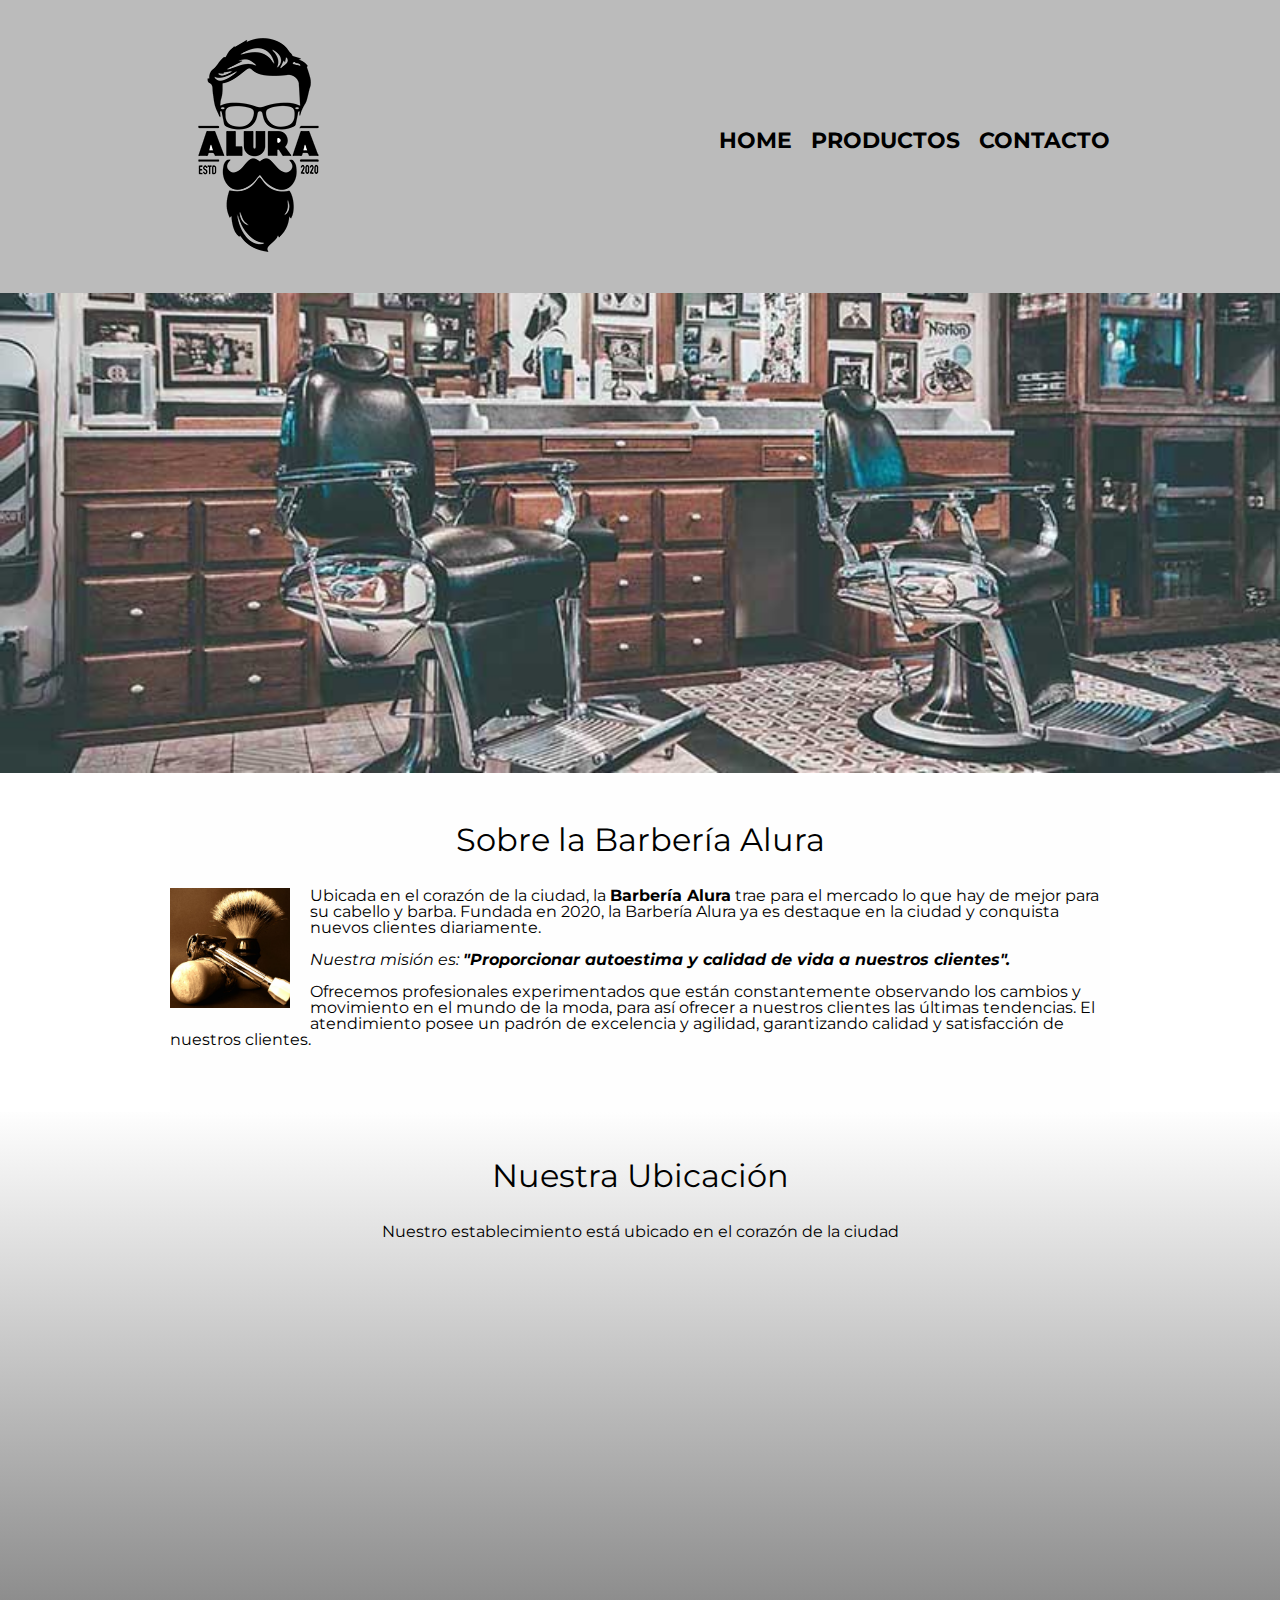
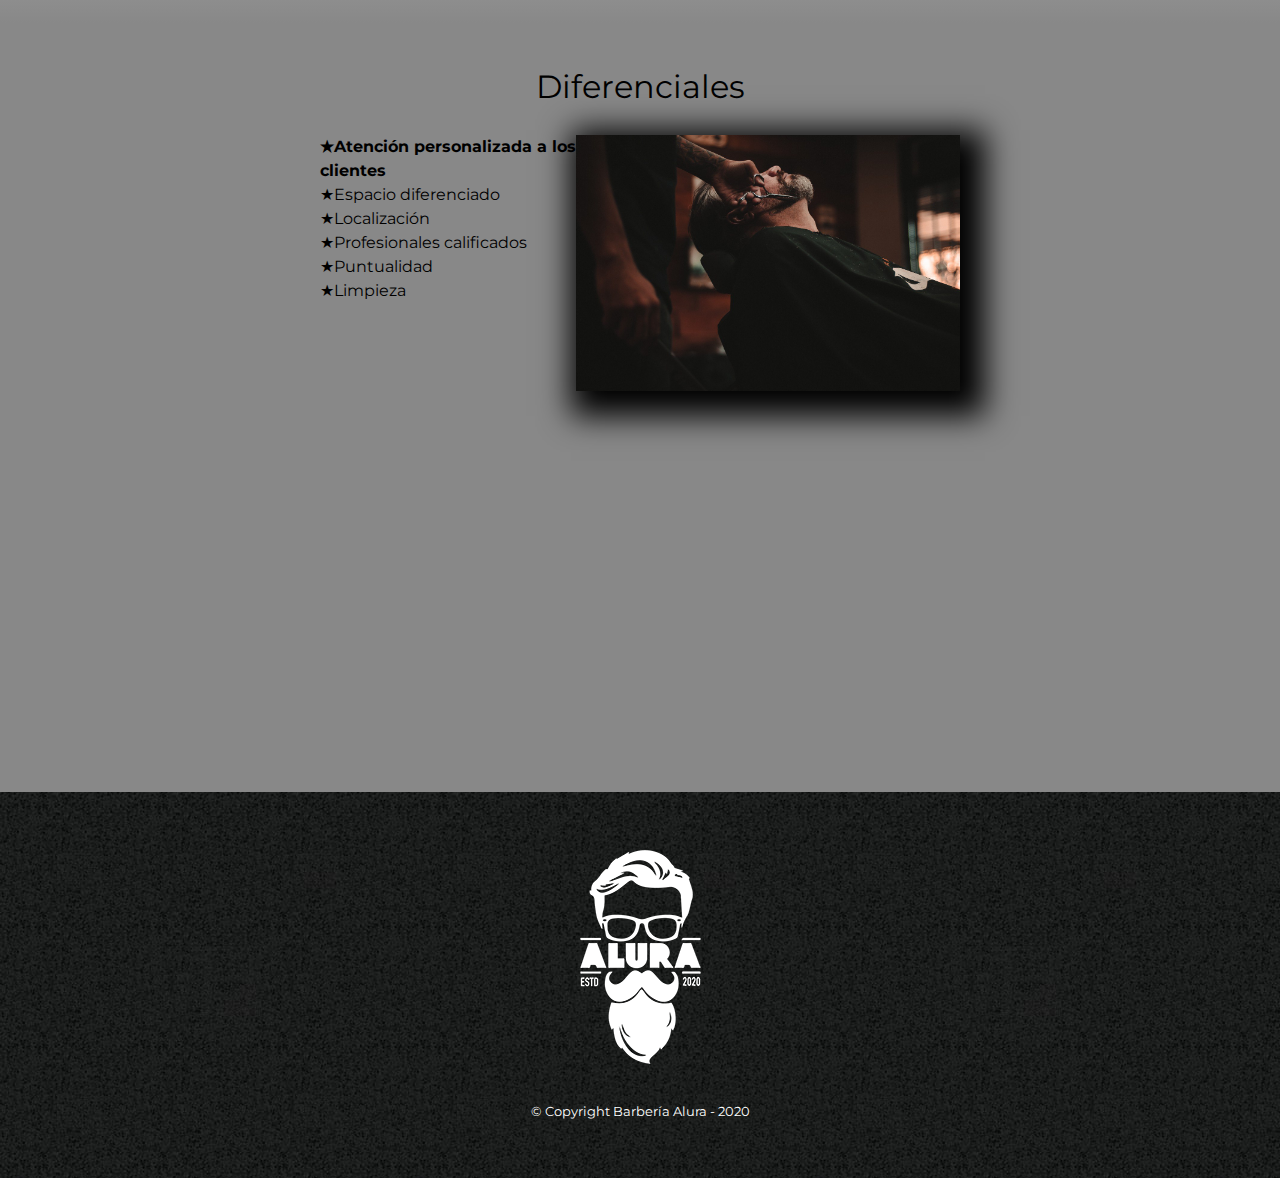
<file: index.html>
<!DOCTYPE html>

<html lang="es">

    <head>
        <meta charset="UTF-8">
        <meta name="vieport" content="width=device-width">
        <title>Barbería Alura</title>
        <link rel="stylesheet" href="reset.css">
        <link rel="stylesheet" href="style.css">
        <link rel="preconnect" href="https://fonts.googleapis.com">
        <link rel="preconnect" href="https://fonts.gstatic.com" crossorigin>
        <link href="https://fonts.googleapis.com/css2?family=Montserrat:wght@300&display=swap" rel="stylesheet">
    </head> 

    <body>

        <header>
            <div class="caja">
                <h1><img src="imagenes/logo.png"></h1>
                <nav>
                    <ul>
                        <li><a href="index.html">Home</a></li>
                        <li><a href="productos.html">Productos</a></li>
                        <li><a href="contacto.html">Contacto</a></li>
                    </ul>
                </nav>
            </div>
        </header>

        <img class="banner" src="banner/banner.jpg">

        <main>

            <section class="principal">

                <h2 class="título-principal">Sobre la Barbería Alura</h2>

                <img class="utensilios" src="imagenes/utensilios[1].jpg" alt="Utensilios de un barbero">

                <p>Ubicada en el corazón de la ciudad, la <strong>Barbería Alura</strong> trae para el mercado lo que hay de mejor para su cabello y barba. Fundada en 2020, la Barbería Alura ya es destaque en la ciudad y conquista nuevos clientes diariamente.</p>

                <p id="mision"><em>Nuestra misión es: <strong>"Proporcionar autoestima y calidad de vida a nuestros clientes".</strong></em></p>

                <p>Ofrecemos profesionales experimentados que están constantemente observando los cambios y movimiento en el mundo de la moda, para así ofrecer a nuestros clientes las últimas tendencias. El atendimiento posee un padrón de excelencia y agilidad, garantizando calidad y satisfacción de nuestros clientes.</p> 

            </section>

            <section class="mapa">

                <h3 class="título-principal">Nuestra Ubicación</h3>
                <p>Nuestro establecimiento está ubicado en el corazón de la ciudad</p>

                <div class="mapa-contenido">
                    <iframe src="https://www.google.com/maps/embed?pb=!1m18!1m12!1m3!1d3656.447511617016!2d-46.63383393987548!3d-23.588278359953836!2m3!1f0!2f0!3f0!3m2!1i1024!2i768!4f13.1!3m3!1m2!1s0x94ce5a2b2ed7f3a1%3A0xab35da2f5ca62674!2sCaelum%20-%20Education%20and%20Innovation!5e0!3m2!1sen!2sar!4v1657050233462!5m2!1sen!2sar" width= "100%" height="300" style="border:0;" allowfullscreen="" loading="lazy" referrerpolicy="no-referrer-when-downgrade"></iframe>
                </div>

            </section>

            <section class="diferenciales">

                <h3 class="título-principal">Diferenciales</h3>

                <div class="contenido-diferenciales">
                    <ul class="lista-diferenciales">
                        <li class="items">Atención personalizada a los clientes</li>
                        <li class="items">Espacio diferenciado</li>
                        <li class="items">Localización</li>
                        <li class="items">Profesionales calificados</li>
                        <li class="items">Puntualidad</li>
                        <li class="items">Limpieza</li>
                    </ul><img src="diferenciales/diferenciales.jpg" class="imagen-diferenciales">
                </div>
                <div class="video">
                    <iframe width="100%" height="315" src="https://www.youtube.com/embed/wcVVXUV0YUY" title="YouTube video player" frameborder="0" allow="accelerometer; autoplay; clipboard-write; encrypted-media; gyroscope; picture-in-picture" allowfullscreen></iframe>
                </div>

            <section>

        </main>

        <footer>
            <img src="imagenes/logo-blanco.png">
            <p class="copyright">
                &copy Copyright Barbería Alura - 2020
            </p>
        </footer>

    </body>

</html>
</file>
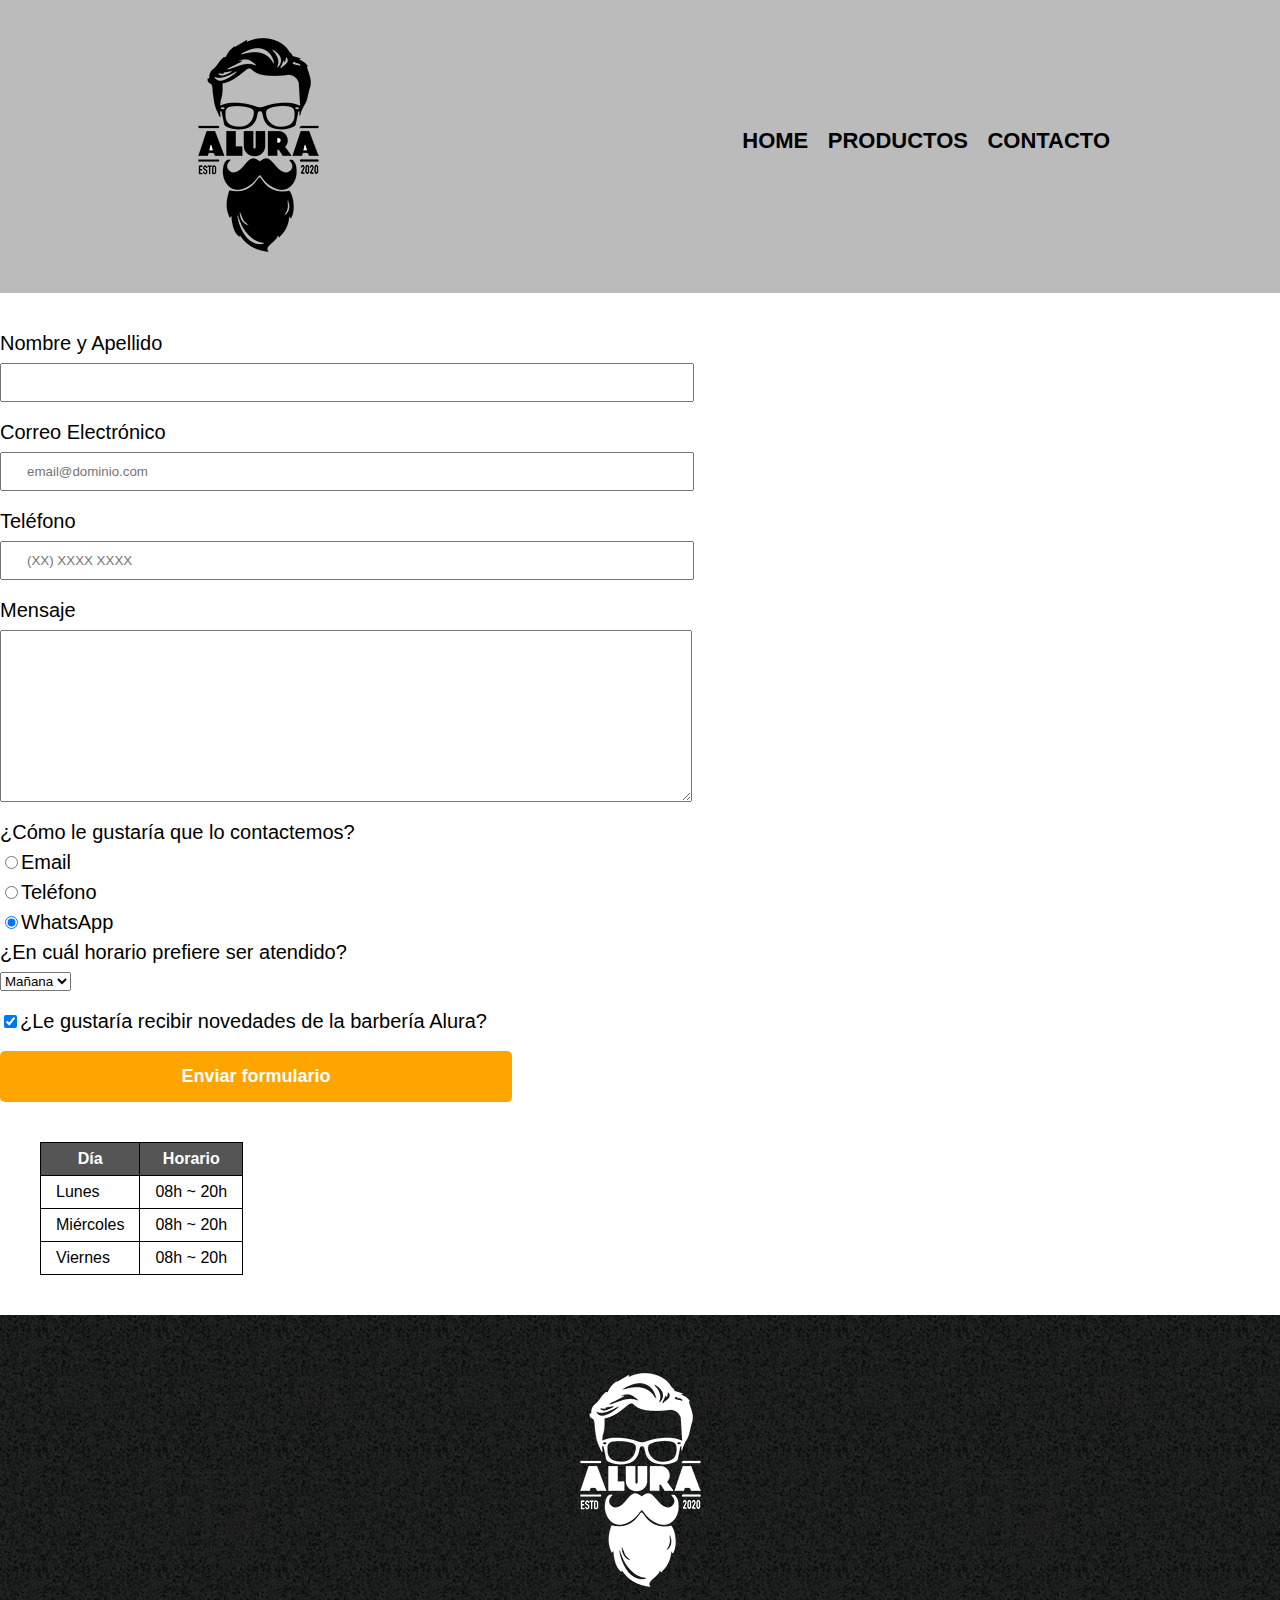
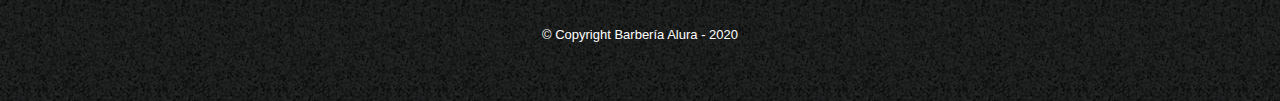
<file: contacto.html>
<!DOCTYPE html>

<html>
    <head>
        <meta charset="UTF-8">
        <title>Contacto - Barbería Alura</title>
        <link rel="stylesheet" href="reset.css">
        <link rel="stylesheet" href="style.css">
    </head>
    <body>
        <header>
            <div class="caja">
                <h1><img src="imagenes/logo.png" alt="Logo de la Barbería Alura"></h1>
                <nav>
                    <ul>
                        <li><a href="index.html">Home</a></li>
                        <li><a href="productos.html">Productos</a></li>
                        <li><a href="contacto.html">Contacto</a></li>
                    </ul>
                </nav>
            </div>
        </header>

        <main>
            <form>
                <label for="nombreapellido">Nombre y Apellido</label>
                <input type="text" id="nombreapellido" class="input-padron" required>

                <label for="correoelectronico">Correo Electrónico</label>
                <input type="email" id="correoelectronico" class="input-padron" required
                placeholder="email@dominio.com">

                <label for="telefono">Teléfono</label>
                <input type="tel" id="telefono" class="input-padron" required placeholder="(XX) XXXX XXXX">

                <label for="mensaje">Mensaje</label>
                <textarea cols="70" rows="10" id="mensaje" class="input-padron" required></textarea>

                <fieldset>
                    <legend>¿Cómo le gustaría que lo contactemos?</legend>
                    
                    <label for="radio-email"><input type="radio" 
                    name="contacto" value="email" id="radio-email">Email</label>

                    <label for="radio-telefono"><input type="radio" 
                    name="contacto" value="telefono" id="radio-telefono">Teléfono</label>
                    
                    <label for="radio-whatsapp"><input type="radio" 
                    name="contacto" value="whatsapp" id="radio-whatsapp" checked>WhatsApp</label>
                </fieldset>

                <fieldset>
                    <legend>¿En cuál horario prefiere ser atendido?</legend>
                    <select>
                        <option>Mañana</option>
                        <option>Tarde</option>
                        <option>Noche</option>
                    </select>
                </fieldset>

                <label class="checkbox"><input type="checkbox" checked>¿Le gustaría recibir novedades
            de la barbería Alura?</label>

                <input type="submit" value="Enviar formulario" class="enviar">
            </form>
        
            <table>
                <thead>
                    <tr>
                        <th>Día</td>
                        <th>Horario</td>
                    </tr>
                </thead>
                <tbody>
                    <tr>
                        <td>Lunes</td>
                        <td>08h ~ 20h</td>
                    </tr>
                    <tr>
                        <td>Miércoles</td>
                        <td>08h ~ 20h</td>
                    </tr>
                    <tr>
                        <td>Viernes</td>
                        <td>08h ~ 20h</td>
                    </tr>
                </tbody>               
            </table>
        
        
        </main>

        <footer>
            <img src="imagenes/logo-blanco.png" alt="Logo de la Barbería Alura">
            <p class="copyright">
                &copy Copyright Barbería Alura - 2020
            </p>
        </footer>

    </body>
</html>
</file>
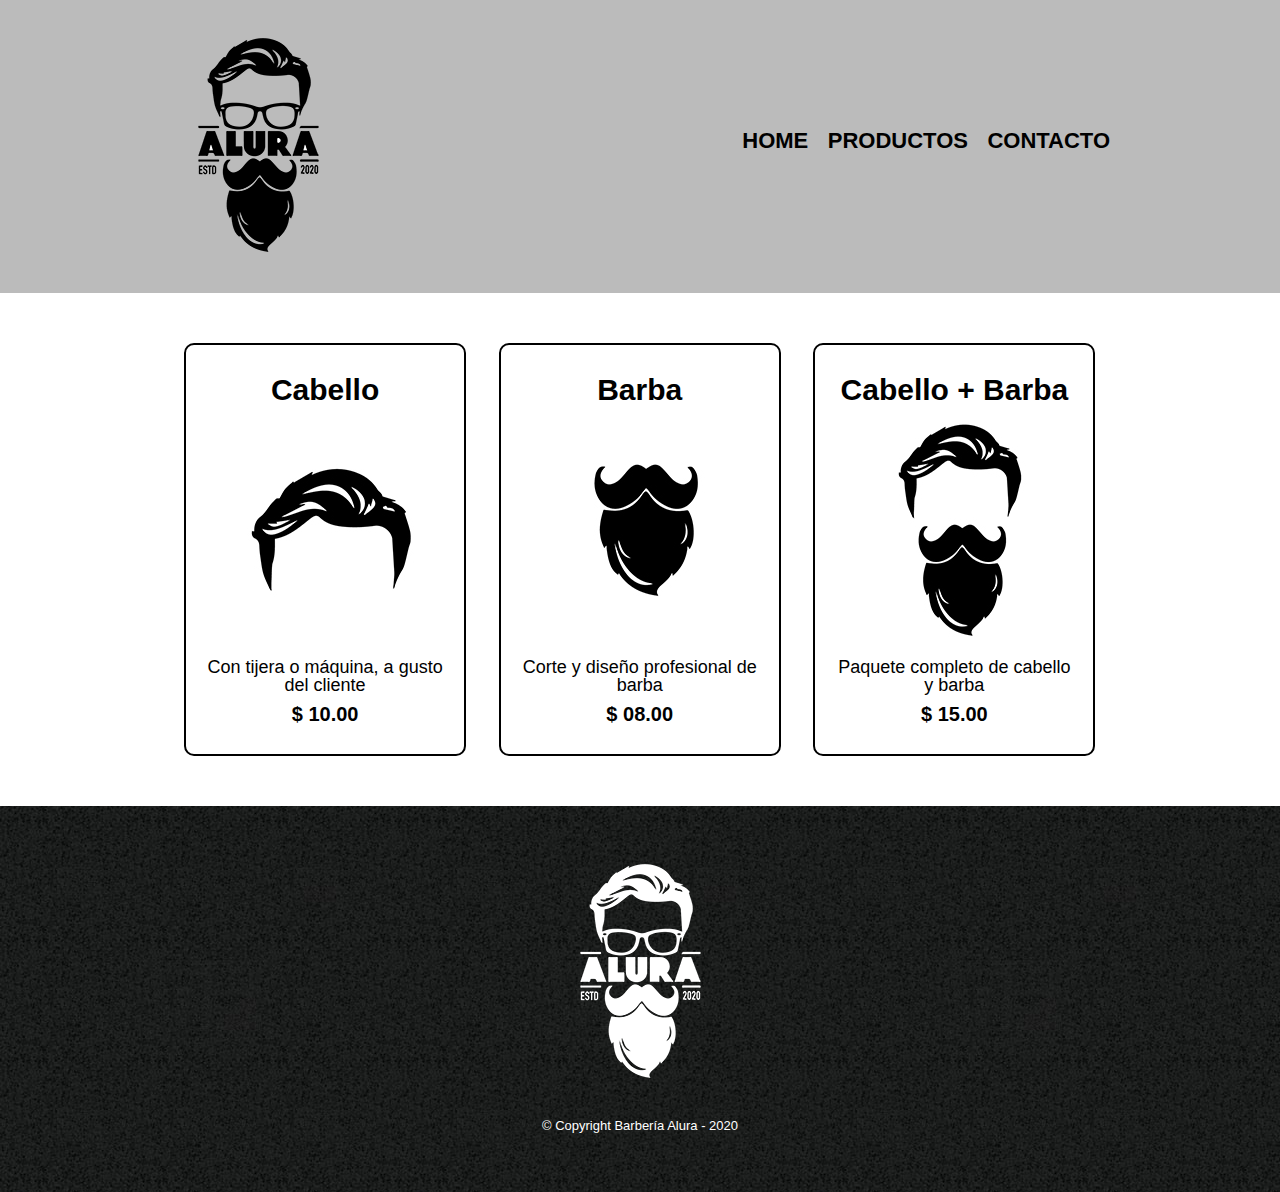
<file: productos.html>
<!DOCTYPE html>

<html>
    <head>
        <meta charset="UTF-8">
        <title>Productos - Barbería Alura</title>
        <link rel="stylesheet" href="reset.css">
        <link rel="stylesheet" href="style.css">
    </head>
    <body>
        <header>
            <div class="caja">
                <h1><img src="imagenes/logo.png"></h1>
                <nav>
                    <ul>
                        <li><a href="index.html">Home</a></li>
                        <li><a href="productos.html">Productos</a></li>
                        <li><a href="contacto.html">Contacto</a></li>
                    </ul>
                </nav>
            </div>
        </header>

        <main>
            <ul class="productos">
                <li>
                    <h2>Cabello</h2>
                    <img src="imagenes/cabello.jpg">
                    <p class="producto-descripcion">Con tijera o máquina, a gusto del cliente</p>
                    <p class="producto-precio">$ 10.00</p> 
                </li>
                <li>
                    <h2>Barba</h2>
                    <img src="imagenes/barba.jpg">
                    <p class="producto-descripcion">Corte y diseño profesional de barba</p>
                    <p class="producto-precio">$ 08.00</p>
                </li>
                <li>
                    <h2> Cabello + Barba</h2>
                    <img src="imagenes/cabello+barba.jpg">
                    <p class="producto-descripcion">Paquete completo de cabello y barba</p>
                    <p class="producto-precio">$ 15.00</p>
                </li>
            </ul>
        </main>

        <footer>
            <img src="imagenes/logo-blanco.png">
            <p class="copyright">
                &copy Copyright Barbería Alura - 2020
            </p>
        </footer>

    </body>
</html>
</file>
<file: style.css>
body{
    font-family: 'Montserrat', sans-serif;
}

header{
    background-color: #BBBBBB;
    padding: 20px 0;
}

.caja{
    width: 940px;
    position: relative;
    margin: 0 auto;
}

nav{
    position: absolute;
    top: 110px;
    right: 0;
}

nav li{
    display: inline;
    margin: 0 0 0 15px;
}

nav a{
    text-transform: uppercase;
    color: #000000;
    font-weight: bold;
    font-size: 22px;
    text-decoration: none;
}

nav a:hover{
    color: #C78C19;
    text-decoration: underline;
}

.productos{
    width: 940px;
    margin: 0 auto;
    padding: 50px;
}

.productos li{
    display: inline-block;
    text-align: center;
    width: 30%;
    vertical-align: top;
    margin: 0 1.5%;
    padding: 30px 20px;
    box-sizing: border-box;
    border: 2px solid #000000;
    border-radius: 10px;
}

.productos li:hover{
    border-color: #C78C19;
}

.productos li:active{
    border-color: #088C19;
}

.productos h2{
    font-size: 30px;
    font-weight: bold;
}

.productos li:hover h2{
    font-size: 33px;
}

.producto-descripcion{
    font-size: 18px;
}

.producto-precio{
    font-size: 20px;
    font-weight: bold;
    margin-top: 10px;
}

footer{
    text-align: center;
    background: url(imagenes/bg.jpg);
    padding: 40px;
}

.copyright{
    color: #FFFFFF;
    font-size: 13px;
    margin: 20px;
}

form{
    margin: 40px 0;
}

form label, form legend{
    display: block;
    font-size: 20px;
    margin: 0 0 10px;
}

.input-padron{
    display: block;
    margin: 0 0 20px;
    padding: 10px 25px;
    width: 50%;
}

.checkbox{
    margin: 20px 0;
}

.enviar{
    width: 40%;
    padding: 15px 0;
    font-size: 18px;
    font-weight: bold;
    color: white;
    background: orange;
    border: none;
    border-radius: 5px;
    transition: 1s all;
    cursor: pointer;
}

.enviar:hover{
    background: darkorange;
    transform: scale(1.2)
}

table{
    margin: 40px 40px;
}

thead{
    background: #555555;
    color: white;
    font-weight: bold;
}

td, th{
    border: 1px solid #000000;
    padding: 8px 15px;
}

/* Aquí inicia el CSS para nuestra Home*/

.banner{
    width: 100%;
}

.principal{
    padding: 3em 0;
    background: #FEFEFE;
    width: 940px;
    margin: 0 auto;
}

.título-principal{
    text-align: center;
    font-size: 2em;
    margin: 0 0 1em;
    clear: left;
}

.principal p{
    margin: 0 0 1em;
}

.principal strong{
    font-weight: bold;
}

.principal em{
    font-style: italic;
}

.utensilios{
    width: 120px;
    float: left;
    margin: 0 20px 20px 0;
}

.mapa{
    padding: 3em 0;
    background: linear-gradient(#FEFEFE, #888888);
}

.mapa p{
    margin: 0 0 2em;
    text-align: center;
}

.mapa-contenido{
    width: 940px;
    margin: 0 auto;
}

.diferenciales{
    padding: 3em 0;
    background: #888888;
}

.contenido-diferenciales{
    width: 640px;
    margin: 0 auto;
}

.lista-diferenciales{
    width: 40%;
    display: inline-block;
    vertical-align: top;
}

.items{
    line-height: 1.5;
}

.items:before{
    content: "★";
}

.items:first-child{
    font-weight: bold;
}

.imagen-diferenciales{
    width: 60%;
    transition: 400ms;
    box-shadow: 10px 10px 30px 15px #000000;
}

.imagen-diferenciales:hover{
    opacity: 30%;
}

.video{
    width: 560px;
    margin: 1em auto;
}

@media screen and (max-width:480px){
    h1{
        text-align: center;
    }

    nav{
        position: static;
    }
    
    .caja, .principal, .mapa-contenido, .contenido-diferenciales, .video{
        width: auto;
    }

    .lista-diferenciales, .imagen-diferenciales{
        width: 100%;
    }
}
</file>
